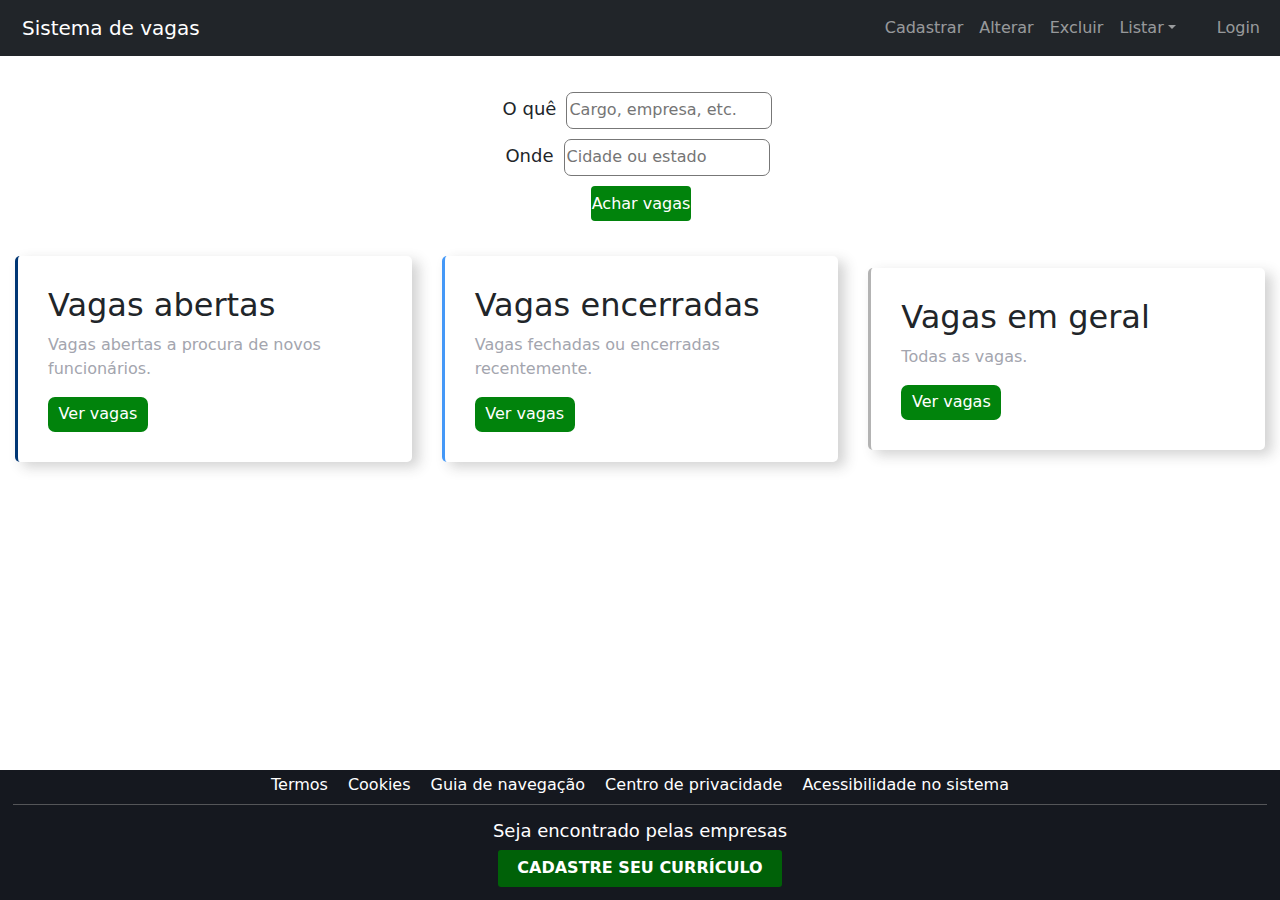
<file: src/index.html>
<!DOCTYPE html>
<html lang="pt-br">

<head>
    <meta charset="UTF-8">
    <meta charset="ISO-8859-1">
    <meta http-equiv="X-UA-Compatible" content="IE=edge">
    <meta name="viewport" content="width=device-width, initial-scale=1.0">
    <link rel="stylesheet" href="styles.css">
    <link rel="shortcut icon" href="iconTitle.png" type="image/x-icon">
    <link href="https://cdn.jsdelivr.net/npm/bootstrap@5.1.3/dist/css/bootstrap.min.css" rel="stylesheet">
    <script src="https://cdn.jsdelivr.net/npm/bootstrap@5.1.3/dist/js/bootstrap.bundle.min.js"></script>

    <title>Sistema de vagas para empresas</title>
</head>

<body>
    <nav class="navbar navbar-expand-sm bg-dark navbar-dark">
        <div class="container-fluid">
            <a class="navbar-brand" href="index.html">Sistema de vagas</a>
            <button class="navbar-toggler" type="button" data-bs-toggle="collapse" data-bs-target="#collapsibleNavbar">
                <span class="navbar-toggler-icon"></span>
            </button>
            <div id="links">
                <div class="collapse navbar-collapse" id="collapsibleNavbar">
                    <ul class="navbar-nav">
                        <li class="nav-item">
                            <a class="nav-link" href="#">Cadastrar</a>
                        </li>
                        <li class="nav-item">
                            <a class="nav-link" href="#">Alterar</a>
                        </li>
                        <li class="nav-item">
                            <a class="nav-link" href="#">Excluir</a>
                        </li>

                        <li class="nav-item dropdown">
                            <a class="nav-link dropdown-toggle" href="#" role="button" data-bs-toggle="dropdown">Listar</a>
                            <ul class="dropdown-menu">
                                <li><a class="dropdown-item" href="vagasAbertas.html">Vagas abertas</a></li>
                                <li><a class="dropdown-item" href="#">Vagas encerradas</a></li>
                                <li><a class="dropdown-item" href="#">Vagas em geral</a></li>
                            </ul>
                        <li class="nav-item">
                            <a class="nav-link" href="#" id="login-btn">Login</a>
                        </li>
                    </ul>
                </div>
            </div>
        </div>
    </nav>
    <section class="search-container">
        <div class="everything">
            <div class="oque">
                <h5>O quê</h5> <input type="search" placeholder="Cargo, empresa, etc.">
            </div>
            <div class="onde">
                <h5>Onde</h5> <input type="search" placeholder="Cidade ou estado">
            </div>
            <button>Achar vagas</button>
        </div>
        <div class="line"></div>
    </section>
    <main class="main-container">
        <div class="grade">
            <div class="iten blue">
                <h2>Vagas abertas</h2>
                <p>Vagas abertas a procura de novos funcionários.</p>
                <a href="vagasAbertas.html"><button class="btn-see">Ver vagas</button></a>
            </div>

            <div class="iten light-blue">
                <h2>Vagas encerradas</h2>
                <p>Vagas fechadas ou encerradas recentemente.</p>
                <a href=""><button class="btn-see">Ver vagas</button></a>
            </div>

            <div class="iten gray">
                <h2>Vagas em geral</h2>
                <p>Todas as vagas.</p>
                <a href=""><button class="btn-see">Ver vagas</button></a>
            </div>
        </div>
    </main>

    <footer class="footer-container">
        <div class="links">
            <a href="">Termos</a>
            <a href="">Cookies</a>
            <a href="">Guia de navegação</a>
            <a href="">Centro de privacidade</a>
            <a href="">Acessibilidade no sistema</a>
        </div>
        <div class="line2"></div>
        <div class="send">
            <h4>Seja encontrado pelas empresas</h4>
            <button>Cadastre seu currículo</button>
        </div>
    </footer>
</body>

</html>
</file>
<file: src/styles.css>
@charset "ISO-8859-1";

* {
	margin: 0;
	padding: 0;
	box-sizing: border-box;
}

body{
	font-size: 16px;
	font-family: sans-serif;
}

:root {
	--dark-blue: rgb(0, 54, 116);
	--blue: rgb(0, 114, 245);
	--light-blue: rgb(68, 152, 247);
	--gray: rgba(128, 128, 128, 0.596);
}

#login-btn {
	margin: 0 0 0 25px;
}

#login-img {
	margin: -3px 3px 0 0;
	width: 20px;
	height: 20px;
}

#links {
	float: right;
}

.navbar-brand {
	margin: 0 0 0 10px;
}

.main-container {
	width: 100vw;
}

.search-container {
	background-color: rgb(255, 255, 255);
	width: 100vw;
	display: grid;
	place-items: center;
}

.everything {
	margin-top: 2vw;
	display: flex;
	flex-direction: column;
	align-items: center;
}

.oque input, .onde input {
	padding: .35rem 2px;
	border-radius: 7px;
	border: .1px solid #777;
}

.oque, .onde {
	display: flex;
	margin: 10px 5px 0 0;
}

.search-container button {
	margin: 10.5px 0 0 2px;
	border: none;
	background-color: rgb(1, 131, 12);
	color: #fff;
	border-radius: 4px;
	width: 100px;
	height: 35px;
}

.search-container button:hover {
	background-color: rgb(2, 175, 45);
	transition: .5s;
}

.everything h5 {
	margin: 6.5px 10px 0 0;
	font-size: 18px;
}

.line2 {
	margin: 0 0 10px 0;
	display: grid;
	place-items: center;
	width: 98vw;
	height: .1px;
	background-color: var(--gray);
}

.container-fluid {
	display: flex;
}

.grade {
	margin: 20px 0 0 0;
	display: flex;
	justify-content: center;
	align-items: center;
}

.iten {
	border-radius: 5px;
	box-shadow: 7px 5px 13px 0px rgba(50, 50, 50, 0.22);
	padding: 30px;
	margin: 15px;
	width: 400px;
	transition: all 0.3s ease-out;
}

.iten:hover {
	transform: translateY(-5px);
	cursor: pointer;
}

.iten p {
	color: #a3a5ae;
	font-size: 16px;
}

.gray {
	border-left: 3px solid var(--gray);
}

.light-blue {
	border-left: 3px solid var(--light-blue);
}

.blue {
	border-left: 3px solid var(--dark-blue);
}

.btn-see {
	border: none;
	background-color: rgb(1, 131, 12);
	color: #fff;
	border-radius: 7px;
	width: 100px;
	height: 35px;
}

.btn-see:hover {
	background-color: rgb(2, 175, 45);
	transition: .5s;
}

.footer-container {
	display: grid;
	place-items: center;
	position: absolute;
	bottom: 0;
	background-color: rgb(21, 24, 31);
	color: #fff;
	width: 100%;
	height: 130px;
}

.send {
	margin: 0 0 10px 0;
	display: grid;
	place-items: center;
}

.send h4 {
	font-weight: 300;
	font-size: 18px;
}

.send button {
	margin: 0;
	border: none;
	background-color: rgb(0, 97, 8);
	color: #fff;
	border-radius: 3px;
	padding: .5vw 1.5vw;
	text-transform: uppercase;
	font-weight: 600;
}

.send button:hover {
	background-color: rgb(0, 136, 34);
	transition: .2s;
}
.footer-container .links{
	display: flex;
}
.footer-container a{
	margin: 0 10px 0 10px;
	color: #fff;
	text-decoration: none;
}

@media screen and (max-width: 768px) {

	.what h5,
	.where h5 {
		display: none;
	}

	.gray {
		display: none;
	}

	.iten {
		margin: none;
	}
}
</file>
